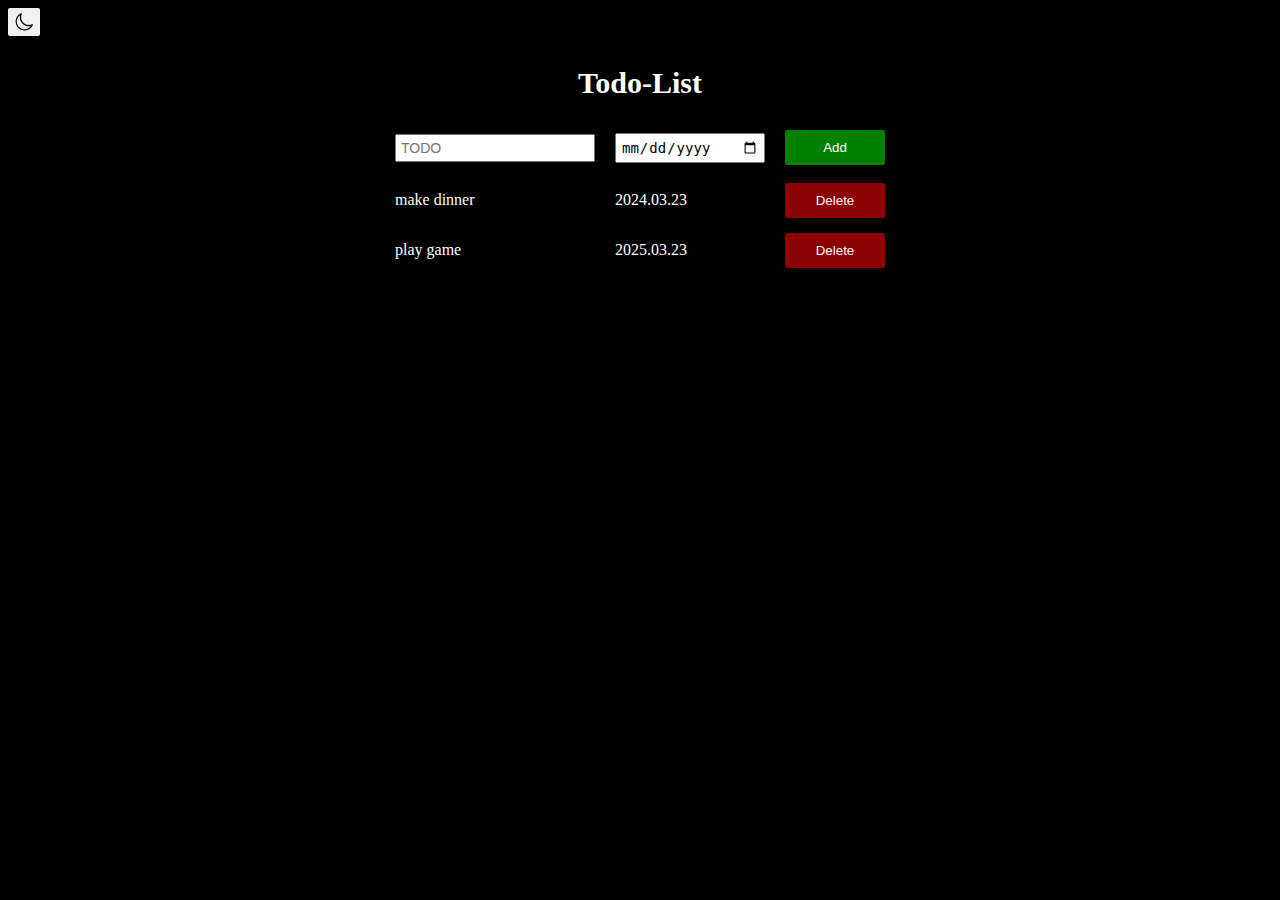
<file: todlist/index.html>
<!DOCTYPE html>
<html lang="en">
<head>
  <meta charset="UTF-8">
  <meta name="viewport" content="width=device-width, initial-scale=1.0">
  <title>Todo-List</title>
  <link rel="stylesheet" href="todolist.css">
  <link rel="shortcut icon" href="favicon-96x96.png" type="x-icon">
  <link rel="shortcut icon" href="favicon.ico" type="x-icon">
  <link rel="shortcut icon" href="favicon.svg" type="x-icon">
  <link rel="shortcut icon" href="apple-touch-icon.png" type="x-icon">
  <link rel="shortcut icon" href="web-app-manifest-192x192.png" type="x-icon">
  <link rel="shortcut icon" href="web-app-manifest-512x512.png" type="x-icon">
</head>
<body class="change dark-mode">
  <button onclick="toggleMode();" class="mode">
    <img width="20px" src="moon.png" alt="" class="sun moon">
  </button>
  <p class="title">Todo-List</p>
  <div class="flex">
  <div class="input-grid">
  <input placeholder="TODO" type="text" class="js-input-name name">
  <input type="date" class="js-input-date date">
  <button onclick="updateTodo() " class="js-button-add add">Add</button>
  </div>
  </div>
  <div class="js-todo-list"></div>
<script src="todolist.js"></script>
</body>
</html>
</file>
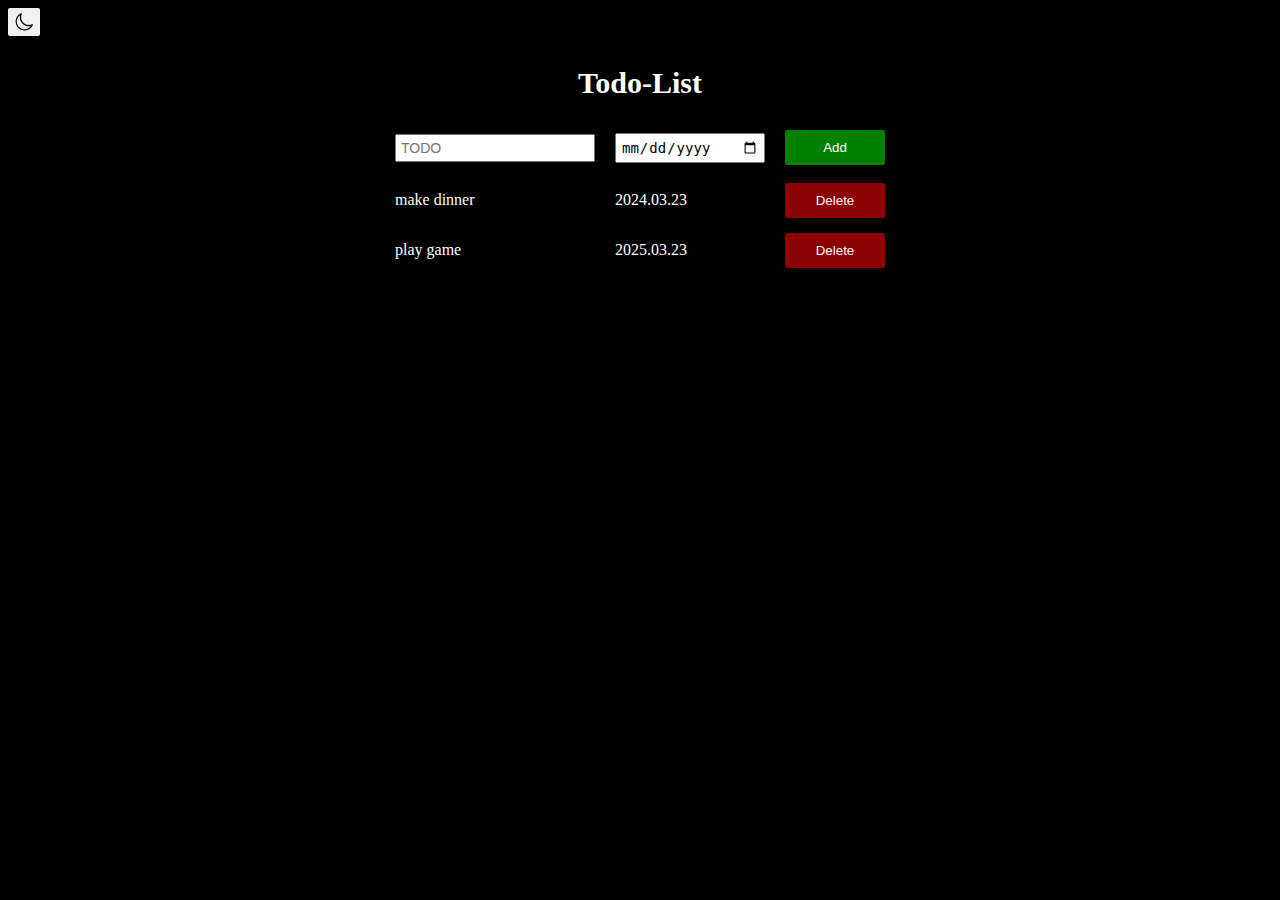
<file: Todo-List.html>
<!DOCTYPE html>
<html lang="en">
<head>
  <meta charset="UTF-8">
  <meta name="viewport" content="width=device-width, initial-scale=1.0">
  <title>Todo-List</title>
  <link rel="stylesheet" href="Todo-List.css">
  <link rel="shortcut icon" href="favicon-96x96.png" type="x-icon">
  <link rel="shortcut icon" href="favicon.ico" type="x-icon">
  <link rel="shortcut icon" href="favicon.svg" type="x-icon">
  <link rel="shortcut icon" href="apple-touch-icon.png" type="x-icon">
  <link rel="shortcut icon" href="web-app-manifest-192x192.png" type="x-icon">
  <link rel="shortcut icon" href="web-app-manifest-512x512.png" type="x-icon">
</head>
<body class="change dark-mode">
  <button onclick="toggleMode();" class="mode">
    <img width="20px" src="moon.png" alt="" class="sun moon">
  </button>
  <p class="title">Todo-List</p>
  <div class="flex">
  <div class="input-grid">
  <input placeholder="TODO" type="text" class="js-input-name name">
  <input type="date" class="js-input-date date">
  <button onclick="updateTodo() " class="js-button-add add">Add</button>
  </div>
  </div>
  <div class="js-todo-list"></div>
<script src="Todo-List.js"></script>
</body>
</html>
</file>
<file: todlist/todolist.css>
body{
  font-family:Verdana;
}
.title{
  font-weight:bold;
  text-align:center;
  font-size:30px;
}
.grid,
.input-grid{
  display:grid;
  grid-template-columns:200px 150px 100px;
  align-items:center;
  gap:20px;
  overflow-wrap: break-word; 
}
.input-grid{
   /* align-items:static; */
   margin-bottom:10px;
}
.delete{
  color:white;
  background-color:darkred;
  padding:10px;
  border:none;
  border-radius:2px;
  cursor:pointer;
}
.add{
   color:white;
  background-color:green;
  padding:10px;
  border:none;
  border-radius:2px;
  cursor:pointer;
}
.flex{
  display:flex;
  justify-content:center;
  align-items:center;
}
.mode{
 background-color:rgb(241, 241, 241);
 border:none;
 border-radius:2px;
 padding-top:4px;
 cursor:pointer;
}

.name,
.date{
  padding: 4px;
  font-size:14px;
  outline:none;
}

.change {
  background-color: white;
  color: black;
}

.change.dark-mode {
  background-color: black;
  color: white;
}
</file>
<file: Todo-List.css>
body{
  font-family:Verdana;
}
.title{
  font-weight:bold;
  text-align:center;
  font-size:30px;
}
.grid,
.input-grid{
  display:grid;
  grid-template-columns:200px 150px 100px;
  align-items:center;
  gap:20px;
  overflow-wrap: break-word; 
}
.input-grid{
   /* align-items:static; */
   margin-bottom:10px;
}
.delete{
  color:white;
  background-color:darkred;
  padding:10px;
  border:none;
  border-radius:2px;
  cursor:pointer;
}
.add{
   color:white;
  background-color:green;
  padding:10px;
  border:none;
  border-radius:2px;
  cursor:pointer;
}
.flex{
  display:flex;
  justify-content:center;
  align-items:center;
}
.mode{
 background-color:rgb(241, 241, 241);
 border:none;
 border-radius:2px;
 padding-top:4px;
 cursor:pointer;
}

.name,
.date{
  padding: 4px;
  font-size:14px;
  outline:none;
}

.change {
  background-color: white;
  color: black;
}

.change.dark-mode {
  background-color: black;
  color: white;
}
</file>
